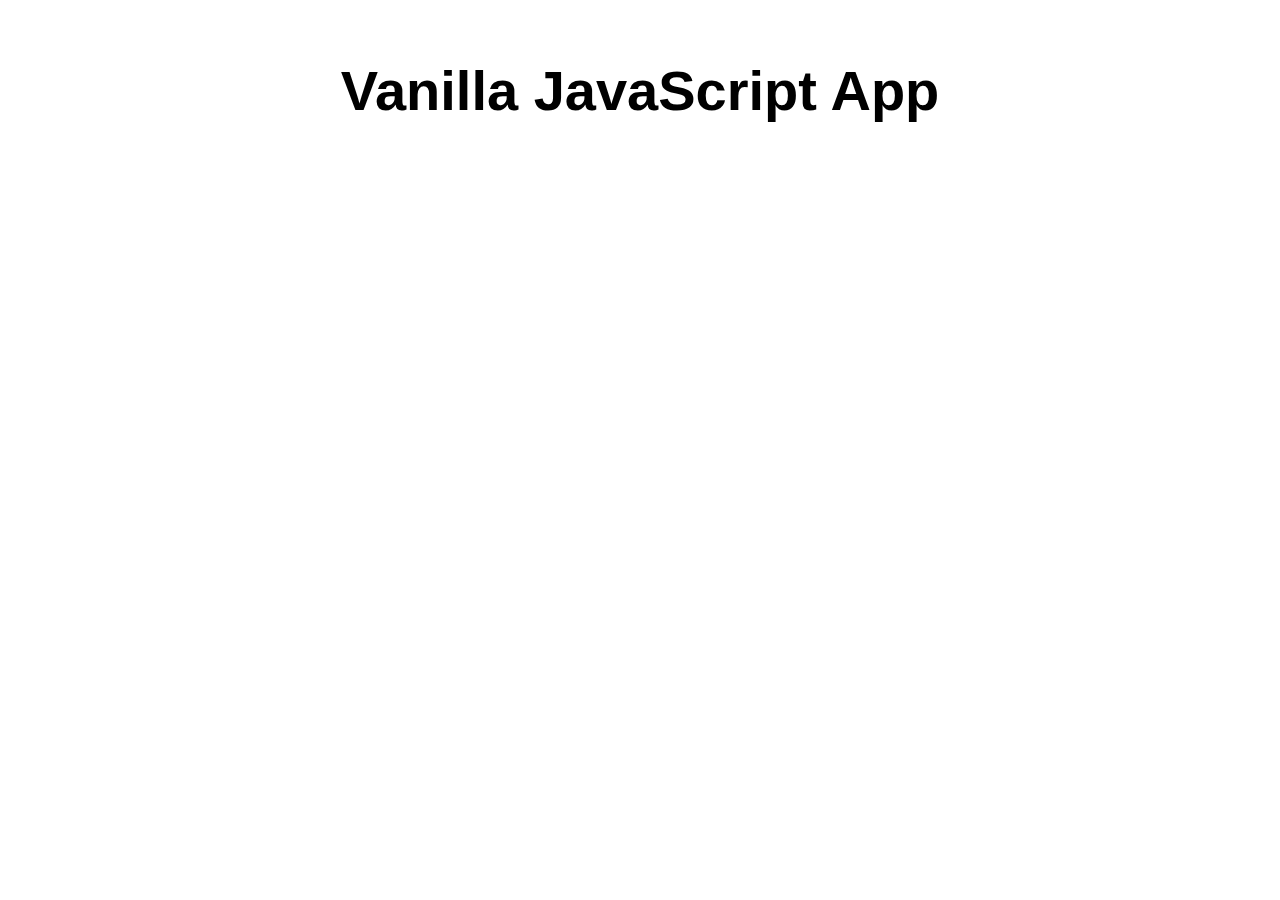
<file: src/index.html>
<!DOCTYPE html>
<html lang="en">

<head>
  <meta charset="UTF-8">
  <meta name="viewport" content="width=device-width, initial-scale=1.0">
  <link rel="stylesheet" href="styles.css">
  <title>Vanilla JavaScript App</title>
</head>

<body>
  <main>
    <h1>Vanilla JavaScript App</h1>
  </main>
</body>

</html>
</file>
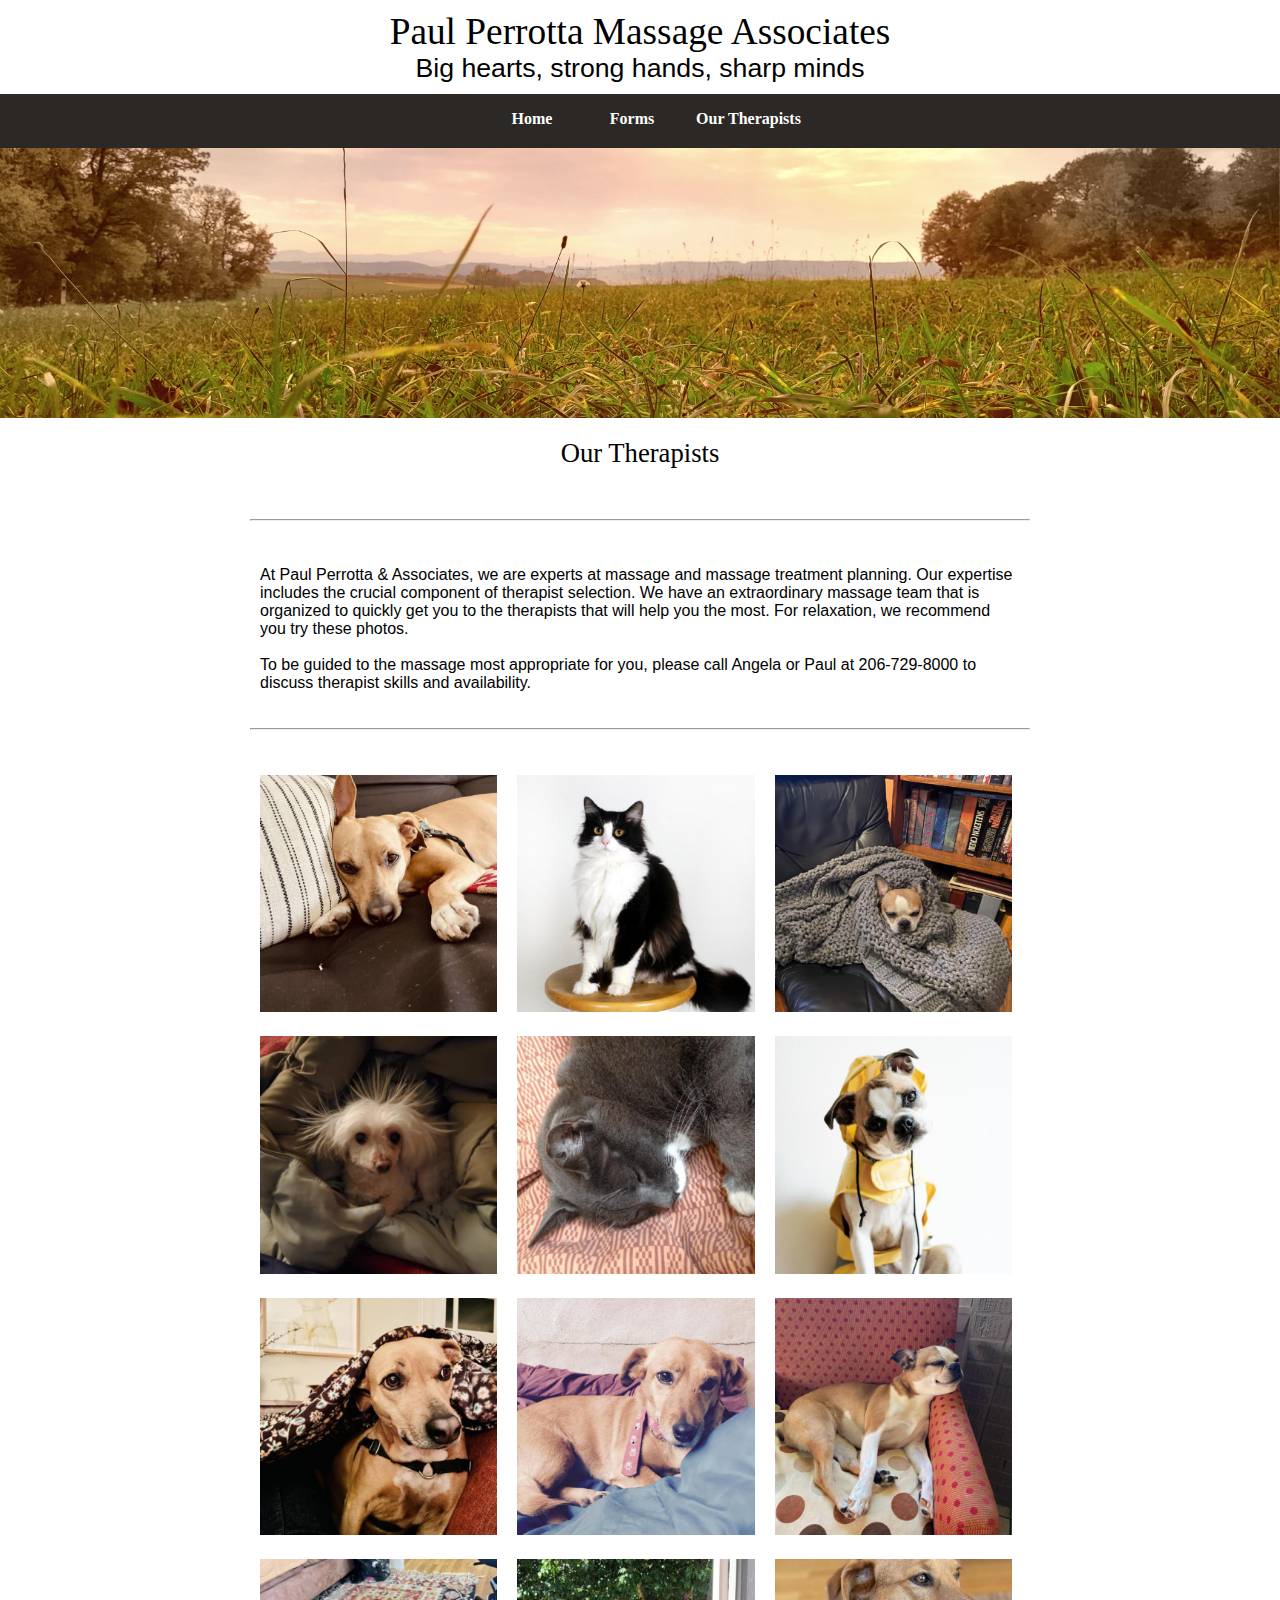
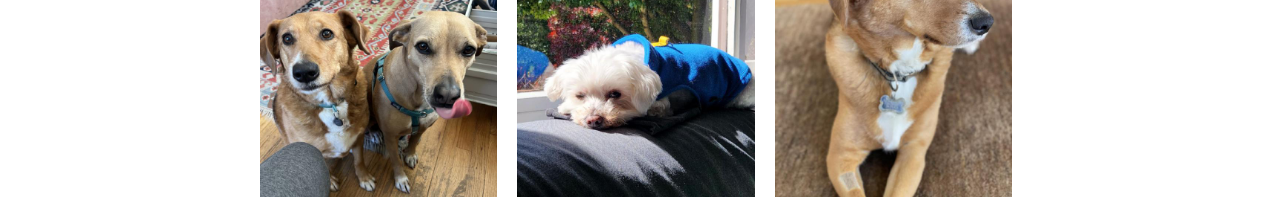
<file: docs/therapists.html>
<!DOCTYPE html>
<html> 
<head>
	<meta charset="utf-8">
	<meta name="viewport" content="width=device-width, initial-scale=1">
	<meta name="generator" content="RocketCake">
	<title></title>
	<link rel="stylesheet" type="text/css" href="therapists_html.css">
</head>
<body>
<div class="textstyle1">
<div id="container_55838b2f"><div id="container_55838b2f_padding" ><div class="textstyle1">  <div id="text_31aef475">
    <div class="textstyle2">
      <span class="textstyle3">Paul Perrotta Massage Associates</span>
      </div>
    </div>
  <span class="textstyle4"><br/></span>
  <div id="text_7cdf3db">
    <div class="textstyle2">
      <span class="textstyle5">Big hearts, strong hands, sharp minds</span>
      </div>
    </div>
</div>
<div style="clear:both"></div></div></div>  </div>
<div class="textstyle2">
<div id="container_19064119"><div id="container_19064119_padding" ><div class="textstyle1">  <div id="menu_3641b34f">
    <div  class="menuholder1"><a href="javascript:void(0);">
	<div id="menuentry_438b31ac"  class="menustyle1 menu_3641b34f_mainMenuEntry mobileEntry">
		<div class="menuentry_text1">
      <span class="textstyle6">Menu &#9660;</span>
		</div>
	</div>
</a>
<a href="index.html" style="text-decoration:none">
	<div id="menuentry_1d719d10"  class="menustyle1 menu_3641b34f_mainMenuEntry normalEntry">
		<div class="menuentry_text2">
      <span class="textstyle7">Home</span>
		</div>
	</div>
</a>
<a href="forms.html" style="text-decoration:none">
	<div id="menuentry_12e4cf8c"  class="menustyle2 menu_3641b34f_mainMenuEntry normalEntry">
		<div class="menuentry_text2">
      <span class="textstyle7">Forms</span>
		</div>
	</div>
</a>
<a href="therapists.html" style="text-decoration:none">
	<div id="menuentry_6addeb8e"  class="menustyle3 menu_3641b34f_mainMenuEntry normalEntry">
		<div class="menuentry_text2">
      <span class="textstyle7">Our Therapists</span>
		</div>
	</div>
</a>
<a href="javascript:void(0);">
	<div id="menuentry_413dc24c"  class="menustyle4 menu_3641b34f_mainMenuEntry normalEntry">
		<div class="menuentry_text3">
		</div>
	</div>
</a>

	<script type="text/javascript" src="rc_images/wsp_menu.js"></script>
	<script type="text/javascript">
		var js_menu_3641b34f= new wsp_menu('menu_3641b34f', 'menu_3641b34f', 10, null, true);

		js_menu_3641b34f.createMenuForItem('menuentry_438b31ac', ["      <span class=\"textstyle8\">Home</span> ", 'index.html', '',
		                                   "      <span class=\"textstyle8\">Forms</span> ", 'forms.html', '',
		                                   "      <span class=\"textstyle8\">Our Therapists</span> ", 'therapists.html', '',
		                                   "      <span class=\"textstyle8\"></span> ", 'javascript:void(0);', '']);
		js_menu_3641b34f.createMenuForItem('menuentry_1d719d10', []);
		js_menu_3641b34f.createMenuForItem('menuentry_12e4cf8c', []);
		js_menu_3641b34f.createMenuForItem('menuentry_6addeb8e', []);
		js_menu_3641b34f.createMenuForItem('menuentry_413dc24c', []);

	</script>
      </div>
    </div>
</div>
<div style="clear:both"></div></div></div><div id="container_4d16e554"><div id="container_4d16e554_padding" ></div></div><div  id="placeh_1bb988f3" >
  <div class="textstyle1">
<div id="container_da88888"><div id="container_da88888_padding" ><div class="textstyle2"><div id="container_4e5ae252"><div id="container_4e5ae252_padding" ><div class="textstyle1">    <span class="textstyle9">Our Therapists</span>
</div>
</div></div><div id="html_a7bc691"><hr></div>
</div>
<div class="textstyle1"><div id="container_22c47fdb"><div id="container_22c47fdb_padding" ><div class="textstyle2">    <span class="textstyle10">At Paul Perrotta &amp; Associates, we are experts at massage and massage treatment planning. Our expertise includes the crucial component of therapist selection. We have an extraordinary massage team that is organized to quickly get you to the therapists that will help you the most. For relaxation, we recommend you try these photos. <br/><br/>To be guided to the massage most appropriate for you, please call Angela or Paul at 206-729-8000 to discuss therapist skills and availability.<br/><br/></span>
</div>
</div></div></div>
<div class="textstyle2"><div id="html_7fb2939e"><hr></div>
<div id="gallery_59064b92">
	<script type="text/javascript" src="rc_images/wsp_gallery.js"></script>
<div class="galleryimgcontainer" ><a href="javascript:wsp_gallery.openlayer('rc_images/img_4779_900x1200.jpg',900,1200,true, 'gallery_59064b92');"><img src="rc_images/rwb_1.jpg" id="gallery_59064b92_img1" width="640" height="640" /> </a></div><div class="galleryimgcontainer" ><a href="javascript:wsp_gallery.openlayer('rc_images/img_5460.jpg',787,1024,true, 'gallery_59064b92');"><img src="rc_images/rwb_2.jpg" id="gallery_59064b92_img2" width="640" height="640" /> </a></div><div class="galleryimgcontainer" ><a href="javascript:wsp_gallery.openlayer('rc_images/img_5256_1200x900.jpg',1200,900,true, 'gallery_59064b92');"><img src="rc_images/rwb_3.jpg" id="gallery_59064b92_img3" width="640" height="640" /> </a></div><div class="galleryimgcontainer" ><a href="javascript:wsp_gallery.openlayer('rc_images/20210207_202947_900x1200.jpg',900,1200,true, 'gallery_59064b92');"><img src="rc_images/rwb_4.jpg" id="gallery_59064b92_img4" width="640" height="640" /> </a></div><div class="galleryimgcontainer" ><a href="javascript:wsp_gallery.openlayer('rc_images/img_0149_1200x900.jpg',1200,900,true, 'gallery_59064b92');"><img src="rc_images/rwb_5.jpg" id="gallery_59064b92_img5" width="640" height="640" /> </a></div><div class="galleryimgcontainer" ><a href="javascript:wsp_gallery.openlayer('rc_images/img_1424_1200x1200.jpg',1200,1200,true, 'gallery_59064b92');"><img src="rc_images/rwb_6.jpg" id="gallery_59064b92_img6" width="640" height="640" /> </a></div><div class="galleryimgcontainer" ><a href="javascript:wsp_gallery.openlayer('rc_images/img_4744_900x1200.jpg',900,1200,true, 'gallery_59064b92');"><img src="rc_images/rwb_7.jpg" id="gallery_59064b92_img7" width="640" height="640" /> </a></div><div class="galleryimgcontainer" ><a href="javascript:wsp_gallery.openlayer('rc_images/img_2971_1200x900.jpg',1200,900,true, 'gallery_59064b92');"><img src="rc_images/rwb_8.jpg" id="gallery_59064b92_img8" width="640" height="640" /> </a></div><div class="galleryimgcontainer" ><a href="javascript:wsp_gallery.openlayer('rc_images/img_5737_1200x900.jpg',1200,900,true, 'gallery_59064b92');"><img src="rc_images/rwb_9.jpg" id="gallery_59064b92_img9" width="640" height="640" /> </a></div><div class="galleryimgcontainer" ><a href="javascript:wsp_gallery.openlayer('rc_images/img_4640_900x1200.jpg',900,1200,true, 'gallery_59064b92');"><img src="rc_images/rwb_10.jpg" id="gallery_59064b92_img10" width="640" height="640" /> </a></div><div class="galleryimgcontainer" ><a href="javascript:wsp_gallery.openlayer('rc_images/attachment_900x1200.jpg',900,1200,true, 'gallery_59064b92');"><img src="rc_images/rwb_11.jpg" id="gallery_59064b92_img11" width="640" height="640" /> </a></div><div class="galleryimgcontainer" ><a href="javascript:wsp_gallery.openlayer('rc_images/img_9174_900x1200.jpg',900,1200,true, 'gallery_59064b92');"><img src="rc_images/rwb_12.jpg" id="gallery_59064b92_img12" width="640" height="640" /> </a></div></div></div>
<div style="clear:both"></div></div></div>    </div>
</div>
  </div>
</body>
</html>
</file>
<file: src/styles.css>
* {
  font-family: Arial, Helvetica, sans-serif;
}

html, body {
  margin: 0;
  border: 0;
  padding: 0;
  background-color: #fff;
}

main {
  margin: auto;
  width: 50%;
  padding: 20px;
}

main > h1 {
  text-align: center;
  font-size: 3.5em;
}
</file>
<file: docs/therapists_html.css>
a { color:#5D5D9E; } 
a:visited { color:#5D5D9E; } 
a:active { color:#5C615E; } 
a:hover { color:#B2B3B4; } 
#gallery_59064b92 div.galleryimgcontainer { box-sizing: border-box; vertical-align: middle; display: inline-block; width: 33%; height: auto; padding: 10px;  } 
#gallery_59064b92 div.galleryimgcontainer img {  width: 100%;  height: auto;  } 
@media only screen and (max-width:520px) { #gallery_59064b92 div.galleryimgcontainer { width: 50%; } } 
@media only screen and (max-width:420px) { #gallery_59064b92 div.galleryimgcontainer { width: 100%; } } 
#menu_3641b34f a { text-decoration: none; }
#menu_3641b34f_pane { background-color: #2C2825; border: 1px solid #646464; padding-top: 10px; padding-bottom: 10px; box-shadow: 2px 2px 6px 0px rgba(8, 8, 8, 0.784314); }
#menu_3641b34f_hr { background-color: #646464; height: 1px; border: none; }
#menu_3641b34f_entry { padding-left: 10px; padding-right: 10px; padding-top: 3px; padding-bottom: 3px; }
#menu_3641b34f_entry:hover { background-color: #323232; color: #FFFFFF !important; }
#menu_3641b34f_entry:hover span { color:#FFFFFF !important; }
		.menu_3641b34f_mainMenuEntry { text-align: center; }
		.menu_3641b34f_mainMenuEntry:hover {	background-color:#FFFFFF; }
		.menu_3641b34f_mainMenuEntry:hover span {	color:#000000 !important; }
		#menu_3641b34f .mobileEntry { display: none; } 
		#menu_3641b34f .normalEntry { display: block; } 
		@media only screen and (max-width:450px) { 
			#menu_3641b34f .mobileEntry { display: block; } 
			#menu_3641b34f .normalEntry { display: none; } 
		}
body { background-color:#FFFFFF; padding:0;  margin: 0; }
.textstyle1 { text-align:center; }
#container_55838b2f { vertical-align: top; position:relative; display: inline-block; width:100%; min-height:45px; min-width:200px; background:none;  }
#container_55838b2f_padding { margin: 10px; display: block;  }
#text_31aef475 { vertical-align: bottom; position:relative; display: inline-block; background:none;  }
.textstyle2 { text-align:left; }
.textstyle3 { font-size:28pt; font-family:'Segoe Script', 'Palatino Linotype', serif; color:#000000;  }
.textstyle4 { font-size:13pt; font-family:'Palatino Linotype', 'Book Antiqua3', Palatino, serif; color:#000000;  }
#text_7cdf3db { vertical-align: bottom; position:relative; display: inline-block; background:none;  }
.textstyle5 { font-size:20pt; font-family:Verdana, Geneva, sans-serif; color:#000000;  }
#container_19064119 { vertical-align: top; position:relative; display: inline-block; width:100%; min-height:14px; background-color:#2C2825;  }
#container_19064119_padding { margin: 10px; display: block;  }
#menu_3641b34f { vertical-align: bottom; position:relative; display: inline-block; width:336px; height:34px; max-width:800px; text-align:left; background:none;  }
.menuholder1 { position: relative; overflow: hidden; width: 100%; height: 100%; }
.menustyle1 { position:absolute; width:100px; height:34px; left:10px;  }
.menuentry_text1 { position:absolute; top:0px; bottom:0px; left:0px; right:0px; margin-top:auto; margin-bottom:auto; margin-left:auto; margin-right:auto; height:18px;  }
.textstyle6 { font-size:10pt; font-family:'Palatino Linotype', 'Book Antiqua3', Palatino, serif; color:#FFFFFF; font-weight:bold;  white-space: nowrap; }
.menuentry_text2 { position:absolute; top:0px; bottom:0px; left:0px; right:0px; margin-top:auto; margin-bottom:auto; margin-left:auto; margin-right:auto; height:22px;  }
.textstyle7 { font-size:12pt; font-family:'Palatino Linotype', 'Book Antiqua3', Palatino, serif; color:#FFFFFF; font-weight:bold;  white-space: nowrap; }
.menustyle2 { position:absolute; width:100px; height:34px; left:110px;  }
.menustyle3 { position:absolute; width:133px; height:34px; left:210px;  }
.menustyle4 { position:absolute; width:100px; height:34px; left:343px;  }
.menuentry_text3 { position:absolute; top:0px; bottom:0px; left:0px; right:0px; margin-top:auto; margin-bottom:auto; margin-left:auto; margin-right:auto; height:0px;  }
.textstyle8 { font-size:15pt; font-family:Arial, Helvetica, sans-serif; color:#FFFFFF;  white-space: nowrap; }
#container_4d16e554 { vertical-align: top; position:relative; display: inline-block; width:100%; min-height:270px; background-color:#FFFFFF; background-image: url(rc_images/grass_field3.jpg); background-position:bottom left; background-size:cover;  }
#container_4d16e554_padding { margin: 10px; display: block;  }
#placeh_1bb988f3 { vertical-align: bottom; position:relative; display: inline-block; width:100%; min-height:343px;  }
#container_da88888 { vertical-align: top; position:relative; display: inline-block; width:100%; min-height:360px; max-width:800px; background:none;  }
#container_da88888_padding { margin: 10px; display: block;  }
#container_4e5ae252 { vertical-align: top; position:relative; display: inline-block; width:100%; min-height:83px; background:none;  }
#container_4e5ae252_padding { margin: 10px; display: block;  }
.textstyle9 { font-size:20pt; font-family:'Segoe Script', 'Palatino Linotype', serif; color:#000000;  }
#html_a7bc691 { vertical-align: bottom; position:relative; display: inline-block; width:100%; height:45px; max-width:800px; background-color:#FFFFFF;  }
#container_22c47fdb { vertical-align: top; position:relative; display: inline-block; width:100%; min-height:103px; background:none;  }
#container_22c47fdb_padding { margin: 10px; display: block;  }
.textstyle10 { font-size:12pt; font-family:Arial, Helvetica, sans-serif; color:#000000;  }
#html_7fb2939e { vertical-align: bottom; position:relative; display: inline-block; width:100%; height:45px; max-width:800px; background-color:#FFFFFF;  }
#gallery_59064b92 { overflow:hidden; vertical-align: bottom; position:relative; display: inline-block; width:100%;  }
@media only screen and (max-width: 450px)
{
		#menu_3641b34f { width:100px;  }
}
@media only screen and (max-width: 400px)
{
		#text_31aef475 * span { font-size:14pt;  }
		#text_7cdf3db { display:none;  }
}
</file>
